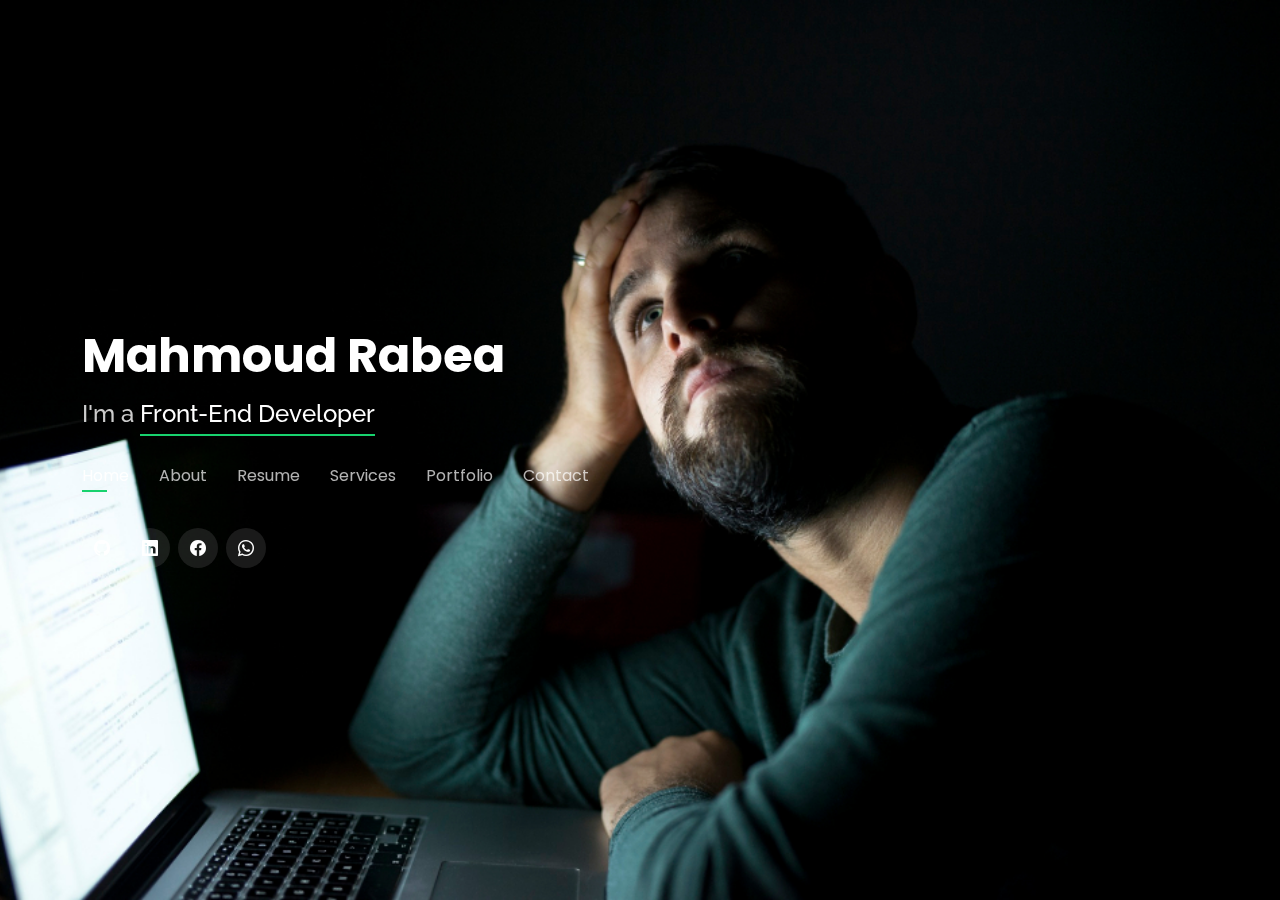
<file: index.html>
<!DOCTYPE html>
<html lang="en">

<head>
  <meta charset="utf-8">
  <meta content="width=device-width, initial-scale=1.0" name="viewport">

  <title>Mahmoud Rabea</title>
  <meta content="" name="description">
  <meta content="" name="keywords">
  <!-- Google Fonts -->
  <link href="https://fonts.googleapis.com/css?family=Open+Sans:300,300i,400,400i,600,600i,700,700i|Raleway:300,300i,400,400i,500,500i,600,600i,700,700i|Poppins:300,300i,400,400i,500,500i,600,600i,700,700i" rel="stylesheet">
  <!-- Vendor CSS Files -->
  <link href="assets/vendor/bootstrap/css/bootstrap.min.css" rel="stylesheet">
  <link href="assets/vendor/bootstrap-icons/bootstrap-icons.css" rel="stylesheet">
  <link href="assets/vendor/boxicons/css/boxicons.min.css" rel="stylesheet">
  <link href="assets/vendor/glightbox/css/glightbox.min.css" rel="stylesheet">
  <link href="assets/vendor/remixicon/remixicon.css" rel="stylesheet">
  <link href="assets/vendor/swiper/swiper-bundle.min.css" rel="stylesheet">
  <!-- Template Main CSS File -->
  <link href="assets/css/style.css" rel="stylesheet">
</head>

<body>

  <!-- Header -->
  <header id="header">
    <div class="container">
      <h1><a href="index.html">Mahmoud Rabea</a></h1>
      <!-- Uncomment below if you prefer to use an image logo -->
      <!-- <a href="index.html" class="mr-auto"><img src="assets/img/logo.png" alt="" class="img-fluid"></a> -->
      <h2>I'm a <span>Front-End Developer</span></h2>
      <nav id="navbar" class="navbar">
        <ul>
          <li><a class="nav-link active" href="#header">Home</a></li>
          <li><a class="nav-link" href="#about">About</a></li>
          <li><a class="nav-link" href="#resume">Resume</a></li>
          <li><a class="nav-link" href="#services">Services</a></li>
          <li><a class="nav-link" href="#portfolio">Portfolio</a></li>
          <li><a class="nav-link" href="#contact">Contact</a></li>
        </ul>
        <i class="bi bi-list mobile-nav-toggle"></i>
      </nav><!-- .navbar -->
      <div class="social-links">
        <a href="https://github.com/mahmoud-rabee" target="_blank" class="github"><i class="bi bi-github"></i></a>
        <a href="#" class="linkedin"><i class="bi bi-linkedin"></i></a>
        <a href="#" class="facebook"><i class="bi bi-facebook"></i></a>
        <a href="https://wa.me/2001159161935" target="_blank" class="whatsapp"><i class="bi bi-whatsapp"></i></a>
      </div>
    </div>
  </header>
  <!-- End Header -->

  <!-- About Section -->
  <section id="about" class="about">
    <!-- About Me -->
    <div class="about-me container">
      <div class="section-title">
        <h2>About</h2>
        <p>Learn more about me</p>
      </div>
      <div class="row">
        <div class="col-lg-4" data-aos="fade-right">
          <img src="assets/img/me.jpg" class="img-fluid" alt="">
        </div>
        <div class="col-lg-8 pt-4 pt-lg-0 content" data-aos="fade-left">
          <h3>Front-End Developer</h3>
          <p class="fst-italic">
            Lorem ipsum dolor sit amet, consectetur adipiscing elit, sed do eiusmod tempor incididunt ut labore et dolore
            magna aliqua.
          </p>
          <div class="row">
            <div class="col-lg-6">
              <ul>
                <li><i class="bi bi-chevron-right"></i> <strong>Birthday:</strong> <span>13 Jun 1997</span></li>
                <li><i class="bi bi-chevron-right"></i> <strong>Phone:</strong> <span>+20 011 59 16 19 35</span></li>
                <li><i class="bi bi-chevron-right"></i> <strong>City:</strong> <span>Cairo, Egypt</span></li>
              </ul>
            </div>
            <div class="col-lg-6">
              <ul>
                <li><i class="bi bi-chevron-right"></i> <strong>Age:</strong> <span>25</span></li>
                <li><i class="bi bi-chevron-right"></i> <strong>Degree:</strong> <span>Master</span></li>
                <li><i class="bi bi-chevron-right"></i> <strong>Email:</strong> <span>mahmoudrabea430@gmail.com</span></li>
                <li><i class="bi bi-chevron-right"></i> <strong>Freelance:</strong> <span>Available</span></li>
              </ul>
            </div>
          </div>
          <p>
            Officiis eligendi itaque labore et dolorum mollitia officiis optio vero. Quisquam sunt adipisci omnis et ut. Nulla accusantium dolor incidunt officia tempore. Et eius omnis.
            Cupiditate ut dicta maxime officiis quidem quia. Sed et consectetur qui quia repellendus itaque neque. Aliquid amet quidem ut quaerat cupiditate. Ab et eum qui repellendus omnis culpa magni laudantium dolores.
          </p>
        </div>
      </div>
    </div>
    <!-- End About Me -->

    <!-- Counts -->
    <div class="counts container">

      <div class="row">

        <div class="col-lg-3 col-md-6">
          <div class="count-box">
            <i class="bi bi-emoji-smile"></i>
            <span data-purecounter-start="0" data-purecounter-end="10" data-purecounter-duration="1" class="purecounter"></span>
            <p>Happy Clients</p>
          </div>
        </div>

        <div class="col-lg-3 col-md-6 mt-5 mt-md-0">
          <div class="count-box">
            <i class="bi bi-journal-richtext"></i>
            <span data-purecounter-start="0" data-purecounter-end="10" data-purecounter-duration="1" class="purecounter"></span>
            <p>Projects</p>
          </div>
        </div>
        <!-- <div class="col-lg-3 col-md-6 mt-5 mt-lg-0">
          <div class="count-box">
            <i class="bi bi-headset"></i>
            <span data-purecounter-start="0" data-purecounter-end="1463" data-purecounter-duration="1" class="purecounter"></span>
            <p>Hours Of Support</p>
          </div>
        </div> -->
        <!-- <div class="col-lg-3 col-md-6 mt-5 mt-lg-0">
          <div class="count-box">
            <i class="bi bi-award"></i>
            <span data-purecounter-start="0" data-purecounter-end="24" data-purecounter-duration="1" class="purecounter"></span>
            <p>Awards</p>
          </div>
        </div> -->
      </div>
    </div>
    <!-- End Counts -->

    <!-- Skills -->
    <div class="skills container">
      <div class="section-title">
        <h2>Skills</h2>
      </div>
      <div class="row skills-content">
        <div class="col-lg-6">
          <div class="progress">
            <span class="skill">HTML <i class="val">100%</i></span>
            <div class="progress-bar-wrap">
              <div class="progress-bar" role="progressbar" aria-valuenow="100" aria-valuemin="0" aria-valuemax="100"></div>
            </div>
          </div>
          <div class="progress">
            <span class="skill">CSS <i class="val">100%</i></span>
            <div class="progress-bar-wrap">
              <div class="progress-bar" role="progressbar" aria-valuenow="100" aria-valuemin="0" aria-valuemax="100"></div>
            </div>
          </div>
          <div class="progress">
            <span class="skill">JavaScript <i class="val">75%</i></span>
            <div class="progress-bar-wrap">
              <div class="progress-bar" role="progressbar" aria-valuenow="75" aria-valuemin="0" aria-valuemax="100"></div>
            </div>
          </div>
        </div>
        <div class="col-lg-6">
          <div class="progress">
            <span class="skill">Git & github<i class="val">100%</i></span>
            <div class="progress-bar-wrap">
              <div class="progress-bar" role="progressbar" aria-valuenow="100" aria-valuemin="0" aria-valuemax="100"></div>
            </div>
          </div>
          <div class="progress">
            <span class="skill">photoshop<i class="val">55%</i></span>
            <div class="progress-bar-wrap">
              <div class="progress-bar" role="progressbar" aria-valuenow="55" aria-valuemin="0" aria-valuemax="100"></div>
            </div>
          </div>
        </div>
      </div>
    </div>
    <!-- End Skills -->

    <!-- Interests -->
    <!-- <div class="interests container">
      <div class="section-title">
        <h2>Interests</h2>
      </div>
      <div class="row">
        <div class="col-lg-3 col-md-4">
          <div class="icon-box">
            <i class="ri-store-line" style="color: #ffbb2c;"></i>
            <h3>Lorem Ipsum</h3>
          </div>
        </div>
        <div class="col-lg-3 col-md-4 mt-4 mt-md-0">
          <div class="icon-box">
            <i class="ri-bar-chart-box-line" style="color: #5578ff;"></i>
            <h3>Dolor Sitema</h3>
          </div>
        </div>
        <div class="col-lg-3 col-md-4 mt-4 mt-md-0">
          <div class="icon-box">
            <i class="ri-calendar-todo-line" style="color: #e80368;"></i>
            <h3>Sed perspiciatis</h3>
          </div>
        </div>
        <div class="col-lg-3 col-md-4 mt-4 mt-lg-0">
          <div class="icon-box">
            <i class="ri-paint-brush-line" style="color: #e361ff;"></i>
            <h3>Magni Dolores</h3>
          </div>
        </div>
        <div class="col-lg-3 col-md-4 mt-4">
          <div class="icon-box">
            <i class="ri-database-2-line" style="color: #47aeff;"></i>
            <h3>Nemo Enim</h3>
          </div>
        </div>
        <div class="col-lg-3 col-md-4 mt-4">
          <div class="icon-box">
            <i class="ri-gradienter-line" style="color: #ffa76e;"></i>
            <h3>Eiusmod Tempor</h3>
          </div>
        </div>
        <div class="col-lg-3 col-md-4 mt-4">
          <div class="icon-box">
            <i class="ri-file-list-3-line" style="color: #11dbcf;"></i>
            <h3>Midela Teren</h3>
          </div>
        </div>
        <div class="col-lg-3 col-md-4 mt-4">
          <div class="icon-box">
            <i class="ri-price-tag-2-line" style="color: #4233ff;"></i>
            <h3>Pira Neve</h3>
          </div>
        </div>
        <div class="col-lg-3 col-md-4 mt-4">
          <div class="icon-box">
            <i class="ri-anchor-line" style="color: #b2904f;"></i>
            <h3>Dirada Pack</h3>
          </div>
        </div>
        <div class="col-lg-3 col-md-4 mt-4">
          <div class="icon-box">
            <i class="ri-disc-line" style="color: #b20969;"></i>
            <h3>Moton Ideal</h3>
          </div>
        </div>
        <div class="col-lg-3 col-md-4 mt-4">
          <div class="icon-box">
            <i class="ri-base-station-line" style="color: #ff5828;"></i>
            <h3>Verdo Park</h3>
          </div>
        </div>
        <div class="col-lg-3 col-md-4 mt-4">
          <div class="icon-box">
            <i class="ri-fingerprint-line" style="color: #29cc61;"></i>
            <h3>Flavor Nivelanda</h3>
          </div>
        </div>
      </div>
    </div> -->
    <!-- End Interests -->

    <!-- Testimonials -->
    <!-- <div class="testimonials container">
      <div class="section-title">
        <h2>Testimonials</h2>
      </div>
      <div class="testimonials-slider swiper" data-aos="fade-up" data-aos-delay="100">
        <div class="swiper-wrapper">
          <div class="swiper-slide">
            <div class="testimonial-item">
              <p>
                <i class="bx bxs-quote-alt-left quote-icon-left"></i>
                Proin iaculis purus consequat sem cure digni ssim donec porttitora entum suscipit rhoncus. Accusantium quam, ultricies eget id, aliquam eget nibh et. Maecen aliquam, risus at semper.
                <i class="bx bxs-quote-alt-right quote-icon-right"></i>
              </p>
              <img src="assets/img/testimonials/testimonials-1.jpg" class="testimonial-img" alt="">
              <h3>Saul Goodman</h3>
              <h4>Ceo &amp; Founder</h4>
            </div>
          </div> -->
          <!-- End testimonial item -->
          <!-- <div class="swiper-slide">
            <div class="testimonial-item">
              <p>
                <i class="bx bxs-quote-alt-left quote-icon-left"></i>
                Export tempor illum tamen malis malis eram quae irure esse labore quem cillum quid cillum eram malis quorum velit fore eram velit sunt aliqua noster fugiat irure amet legam anim culpa.
                <i class="bx bxs-quote-alt-right quote-icon-right"></i>
              </p>
              <img src="assets/img/testimonials/testimonials-2.jpg" class="testimonial-img" alt="">
              <h3>Sara Wilsson</h3>
              <h4>Designer</h4>
            </div>
          </div> -->
          <!-- End testimonial item -->
          <!-- <div class="swiper-slide">
            <div class="testimonial-item">
              <p>
                <i class="bx bxs-quote-alt-left quote-icon-left"></i>
                Enim nisi quem export duis labore cillum quae magna enim sint quorum nulla quem veniam duis minim tempor labore quem eram duis noster aute amet eram fore quis sint minim.
                <i class="bx bxs-quote-alt-right quote-icon-right"></i>
              </p>
              <img src="assets/img/testimonials/testimonials-3.jpg" class="testimonial-img" alt="">
              <h3>Jena Karlis</h3>
              <h4>Store Owner</h4>
            </div>
          </div> -->
          <!-- End testimonial item -->
          <!-- <div class="swiper-slide">
            <div class="testimonial-item">
              <p>
                <i class="bx bxs-quote-alt-left quote-icon-left"></i>
                Fugiat enim eram quae cillum dolore dolor amet nulla culpa multos export minim fugiat minim velit minim dolor enim duis veniam ipsum anim magna sunt elit fore quem dolore labore illum veniam.
                <i class="bx bxs-quote-alt-right quote-icon-right"></i>
              </p>
              <img src="assets/img/testimonials/testimonials-4.jpg" class="testimonial-img" alt="">
              <h3>Matt Brandon</h3>
              <h4>Freelancer</h4>
            </div>
          </div> -->
          <!-- End testimonial item -->
          <!-- <div class="swiper-slide">
            <div class="testimonial-item">
              <p>
                <i class="bx bxs-quote-alt-left quote-icon-left"></i>
                Quis quorum aliqua sint quem legam fore sunt eram irure aliqua veniam tempor noster veniam enim culpa labore duis sunt culpa nulla illum cillum fugiat legam esse veniam culpa fore nisi cillum quid.
                <i class="bx bxs-quote-alt-right quote-icon-right"></i>
              </p>
              <img src="assets/img/testimonials/testimonials-5.jpg" class="testimonial-img" alt="">
              <h3>John Larson</h3>
              <h4>Entrepreneur</h4>
            </div>
          </div> -->
          <!-- End testimonial item -->
        <!-- </div> -->
        <!-- <div class="swiper-pagination"></div>
      </div> -->

      <!-- <div class="owl-carousel testimonials-carousel">

      </div> -->

    <!-- </div> -->
    <!-- End Testimonials  -->
  </section>
  <!-- End About Section -->

  <!-- Resume Section -->
  <section id="resume" class="resume">
    <div class="container">
      <div class="section-title">
        <h2>Resume</h2>
        <p>Check My Resume</p>
      </div>
      <div class="row">
        <div class="col-lg-6">
          <h3 class="resume-title">Sumary</h3>
          <div class="resume-item pb-0">
            <h4>Alice Barkley</h4>
            <p><em>Innovative and deadline-driven Graphic Designer with 3+ years of experience designing and developing user-centered digital/print marketing material from initial concept to final, polished deliverable.</em></p>
            <p>
            <ul>
              <li>Portland par 127,Orlando, FL</li>
              <li>(123) 456-7891</li>
              <li>alice.barkley@example.com</li>
            </ul>
            </p>
          </div>
          <h3 class="resume-title">Education</h3>
          <div class="resume-item">
            <h4>Bachelor's degree in Applied arts</h4>
            <h5>2021 - 2022</h5>
            <p><em>Rochester Institute of Technology, Rochester, NY</em></p>
            <p>Qui deserunt veniam. Et sed aliquam labore tempore sed quisquam iusto autem sit. Ea vero voluptatum qui ut dignissimos deleniti nerada porti sand markend</p>
          </div>
          <div class="resume-item">
            <h4>Bachelor of Fine Arts &amp; Graphic Design</h4>
            <h5>2010 - 2014</h5>
            <p><em>Rochester Institute of Technology, Rochester, NY</em></p>
            <p>Quia nobis sequi est occaecati aut. Repudiandae et iusto quae reiciendis et quis Eius vel ratione eius unde vitae rerum voluptates asperiores voluptatem Earum molestiae consequatur neque etlon sader mart dila</p>
          </div>
        </div>
        <div class="col-lg-6">
          <h3 class="resume-title">Professional Experience</h3>
          <div class="resume-item">
            <h4>Senior graphic design specialist</h4>
            <h5>2019 - Present</h5>
            <p><em>Experion, New York, NY </em></p>
            <p>
            <ul>
              <li>Lead in the design, development, and implementation of the graphic, layout, and production communication materials</li>
              <li>Delegate tasks to the 7 members of the design team and provide counsel on all aspects of the project. </li>
              <li>Supervise the assessment of all graphic materials in order to ensure quality and accuracy of the design</li>
              <li>Oversee the efficient use of production project budgets ranging from $2,000 - $25,000</li>
            </ul>
            </p>
          </div>
          <div class="resume-item">
            <h4>Graphic design specialist</h4>
            <h5>2017 - 2018</h5>
            <p><em>Stepping Stone Advertising, New York, NY</em></p>
            <p>
            <ul>
              <li>Developed numerous marketing programs (logos, brochures,infographics, presentations, and advertisements).</li>
              <li>Managed up to 5 projects or tasks at a given time while under pressure</li>
              <li>Recommended and consulted with clients on the most appropriate graphic design</li>
              <li>Created 4+ design presentations and proposals a month for clients and account managers</li>
            </ul>
            </p>
          </div>
        </div>
      </div>
    </div>
  </section>
  <!-- End Resume Section -->

  <!-- Services Section -->
  <section id="services" class="services">
    <div class="container">
      <div class="section-title">
        <h2>Services</h2>
        <p>My Services</p>
      </div>
      <div class="row">
        <div class="col-lg-4 col-md-6 d-flex align-items-stretch">
          <div class="icon-box">
            <div class="icon"><i class="bx bxl-dribbble"></i></div>
            <h4><a href="">Lorem Ipsum</a></h4>
            <p>Voluptatum deleniti atque corrupti quos dolores et quas molestias excepturi</p>
          </div>
        </div>
        <div class="col-lg-4 col-md-6 d-flex align-items-stretch mt-4 mt-md-0">
          <div class="icon-box">
            <div class="icon"><i class="bx bx-file"></i></div>
            <h4><a href="">Sed ut perspiciatis</a></h4>
            <p>Duis aute irure dolor in reprehenderit in voluptate velit esse cillum dolore</p>
          </div>
        </div>
        <div class="col-lg-4 col-md-6 d-flex align-items-stretch mt-4 mt-lg-0">
          <div class="icon-box">
            <div class="icon"><i class="bx bx-tachometer"></i></div>
            <h4><a href="">Magni Dolores</a></h4>
            <p>Excepteur sint occaecat cupidatat non proident, sunt in culpa qui officia</p>
          </div>
        </div>
        <div class="col-lg-4 col-md-6 d-flex align-items-stretch mt-4">
          <div class="icon-box">
            <div class="icon"><i class="bx bx-world"></i></div>
            <h4><a href="">Nemo Enim</a></h4>
            <p>At vero eos et accusamus et iusto odio dignissimos ducimus qui blanditiis</p>
          </div>
        </div>
        <div class="col-lg-4 col-md-6 d-flex align-items-stretch mt-4">
          <div class="icon-box">
            <div class="icon"><i class="bx bx-slideshow"></i></div>
            <h4><a href="">Dele cardo</a></h4>
            <p>Quis consequatur saepe eligendi voluptatem consequatur dolor consequuntur</p>
          </div>
        </div>
        <div class="col-lg-4 col-md-6 d-flex align-items-stretch mt-4">
          <div class="icon-box">
            <div class="icon"><i class="bx bx-arch"></i></div>
            <h4><a href="">Divera don</a></h4>
            <p>Modi nostrum vel laborum. Porro fugit error sit minus sapiente sit aspernatur</p>
          </div>
        </div>
      </div>
    </div>
  </section>
  <!-- End Services Section -->

  <!-- Portfolio Section -->
  <section id="portfolio" class="portfolio">
    <div class="container">
      <div class="section-title">
        <h2>Portfolio</h2>
        <p>My Works</p>
      </div>
      <!-- <div class="row">
        <div class="col-lg-12 d-flex justify-content-center">
          <ul id="portfolio-flters">
            <li data-filter="*" class="filter-active">All</li>
            <li data-filter=".filter-app">App</li>
            <li data-filter=".filter-card">Card</li>
            <li data-filter=".filter-web">Web</li>
          </ul>
        </div>
      </div> -->
      <div class="row portfolio-container">
        <div class="col-lg-4 col-md-6 portfolio-item filter-app">
          <div class="portfolio-wrap">
            <img src="assets/img/portfolio/nad.png" class="img-fluid" alt="">
            <div class="portfolio-info">
              <h4>Nad Factory website</h4>
              <p></p>
              <div class="portfolio-links">
                <a href="assets/img/portfolio/nad.png" data-gallery="portfolioGallery" class="portfolio-lightbox" title="Nad Factory"><i class="bx bx-plus"></i></a>
                <a href="portfolio-details.html" data-gallery="portfolioDetailsGallery" data-glightbox="type: external" class="portfolio-details-lightbox" title="Portfolio Details"><i class="bx bx-link"></i></a>
              </div>
            </div>
          </div>
        </div>
        <div class="col-lg-4 col-md-6 portfolio-item filter-web">
          <div class="portfolio-wrap">
            <img src="assets/img/portfolio/yoga-1.png" class="img-fluid" alt="">
            <div class="portfolio-info">
              <h4>Yola Yoga website</h4>
              <p></p>
              <div class="portfolio-links">
                <a href="assets/img/portfolio/yoga-1.png" data-gallery="portfolioGallery" class="portfolio-lightbox" title="Yola Yoga"><i class="bx bx-plus"></i></a>
                <a href="portfolio-details.html" data-gallery="portfolioDetailsGallery" data-glightbox="type: external" class="portfolio-details-lightbox" title="Portfolio Details"><i class="bx bx-link"></i></a>
              </div>
            </div>
          </div>
        </div>
        <div class="col-lg-4 col-md-6 portfolio-item filter-app">
          <div class="portfolio-wrap">
            <img src="assets/img/portfolio/pisix-1.png" class="img-fluid" alt="">
            <div class="portfolio-info">
              <h4>Pisix website</h4>
              <p></p>
              <div class="portfolio-links">
                <a href="assets/img/portfolio/pisix-1.png" data-gallery="portfolioGallery" class="portfolio-lightbox" title="Pisix"><i class="bx bx-plus"></i></a>
                <a href="portfolio-details.html" data-gallery="portfolioDetailsGallery" data-glightbox="type: external" class="portfolio-details-lightbox" title="Portfolio Details"><i class="bx bx-link"></i></a>
              </div>
            </div>
          </div>
        </div>
        <div class="col-lg-4 col-md-6 portfolio-item filter-card">
          <div class="portfolio-wrap">
            <img src="assets/img/portfolio/portfolio-4.jpg" class="img-fluid" alt="">
            <div class="portfolio-info">
              <h4>Card 2</h4>
              <p>Card</p>
              <div class="portfolio-links">
                <a href="assets/img/portfolio/portfolio-4.jpg" data-gallery="portfolioGallery" class="portfolio-lightbox" title="Card 2"><i class="bx bx-plus"></i></a>
                <a href="portfolio-details.html" data-gallery="portfolioDetailsGallery" data-glightbox="type: external" class="portfolio-details-lightbox" title="Portfolio Details"><i class="bx bx-link"></i></a>
              </div>
            </div>
          </div>
        </div>
        <div class="col-lg-4 col-md-6 portfolio-item filter-web">
          <div class="portfolio-wrap">
            <img src="assets/img/portfolio/portfolio-5.jpg" class="img-fluid" alt="">
            <div class="portfolio-info">
              <h4>Web 2</h4>
              <p>Web</p>
              <div class="portfolio-links">
                <a href="assets/img/portfolio/portfolio-5.jpg" data-gallery="portfolioGallery" class="portfolio-lightbox" title="Web 2"><i class="bx bx-plus"></i></a>
                <a href="portfolio-details.html" data-gallery="portfolioDetailsGallery" data-glightbox="type: external" class="portfolio-details-lightbox" title="Portfolio Details"><i class="bx bx-link"></i></a>
              </div>
            </div>
          </div>
        </div>
        <div class="col-lg-4 col-md-6 portfolio-item filter-app">
          <div class="portfolio-wrap">
            <img src="assets/img/portfolio/portfolio-6.jpg" class="img-fluid" alt="">
            <div class="portfolio-info">
              <h4>App 3</h4>
              <p>App</p>
              <div class="portfolio-links">
                <a href="assets/img/portfolio/portfolio-6.jpg" data-gallery="portfolioGallery" class="portfolio-lightbox" title="App 3"><i class="bx bx-plus"></i></a>
                <a href="portfolio-details.html" data-gallery="portfolioDetailsGallery" data-glightbox="type: external" class="portfolio-details-lightbox" title="Portfolio Details"><i class="bx bx-link"></i></a>
              </div>
            </div>
          </div>
        </div>
        <div class="col-lg-4 col-md-6 portfolio-item filter-card">
          <div class="portfolio-wrap">
            <img src="assets/img/portfolio/portfolio-7.jpg" class="img-fluid" alt="">
            <div class="portfolio-info">
              <h4>Card 1</h4>
              <p>Card</p>
              <div class="portfolio-links">
                <a href="assets/img/portfolio/portfolio-7.jpg" data-gallery="portfolioGallery" class="portfolio-lightbox" title="Card 1"><i class="bx bx-plus"></i></a>
                <a href="portfolio-details.html" data-gallery="portfolioDetailsGallery" data-glightbox="type: external" class="portfolio-details-lightbox" title="Portfolio Details"><i class="bx bx-link"></i></a>
              </div>
            </div>
          </div>
        </div>
        <div class="col-lg-4 col-md-6 portfolio-item filter-card">
          <div class="portfolio-wrap">
            <img src="assets/img/portfolio/portfolio-8.jpg" class="img-fluid" alt="">
            <div class="portfolio-info">
              <h4>Card 3</h4>
              <p>Card</p>
              <div class="portfolio-links">
                <a href="assets/img/portfolio/portfolio-8.jpg" data-gallery="portfolioGallery" class="portfolio-lightbox" title="Card 3"><i class="bx bx-plus"></i></a>
                <a href="portfolio-details.html" data-gallery="portfolioDetailsGallery" data-glightbox="type: external" class="portfolio-details-lightbox" title="Portfolio Details"><i class="bx bx-link"></i></a>
              </div>
            </div>
          </div>
        </div>
        <div class="col-lg-4 col-md-6 portfolio-item filter-web">
          <div class="portfolio-wrap">
            <img src="assets/img/portfolio/portfolio-9.jpg" class="img-fluid" alt="">
            <div class="portfolio-info">
              <h4>Web 3</h4>
              <p>Web</p>
              <div class="portfolio-links">
                <a href="assets/img/portfolio/portfolio-9.jpg" data-gallery="portfolioGallery" class="portfolio-lightbox" title="Web 3"><i class="bx bx-plus"></i></a>
                <a href="portfolio-details.html" data-gallery="portfolioDetailsGallery" data-glightbox="type: external" class="portfolio-details-lightbox" title="Portfolio Details"><i class="bx bx-link"></i></a>
              </div>
            </div>
          </div>
        </div>
      </div>
    </div>
  </section>
  <!-- End Portfolio Section -->

  <!-- Contact Section -->
  <section id="contact" class="contact">
    <div class="container">
      <div class="section-title">
        <h2>Contact</h2>
        <p>Contact Me</p>
      </div>
      <div class="row mt-2">
        <div class="col-md-6 d-flex align-items-stretch">
          <div class="info-box">
            <i class="bx bx-map"></i>
            <h3>My Address</h3>
            <p>Cairo, Egypt</p>
          </div>
        </div>
        <div class="col-md-6 mt-4 mt-md-0 d-flex align-items-stretch">
          <div class="info-box">
            <i class="bx bx-share-alt"></i>
            <h3>Social Profiles</h3>
            <div class="social-links">
              <a href="https://github.com/mahmoud-rabee" target="_blank" class="github"><i class="bi bi-github"></i></a>
              <a href="#" class="linkedin"><i class="bi bi-linkedin"></i></a>
              <a href="#" class="facebook"><i class="bi bi-facebook"></i></a>
              <a href="https://wa.me/2001159161935" target="_blank" class="whatsapp"><i class="bi bi-whatsapp"></i></a>
            </div>
          </div>
        </div>

        <div class="col-md-6 mt-4 d-flex align-items-stretch">
          <div class="info-box">
            <i class="bx bx-envelope"></i>
            <h3>Email Me</h3>
            <p>mahmoudrabea430@gmail.com</p>
          </div>
        </div>
        <div class="col-md-6 mt-4 d-flex align-items-stretch">
          <div class="info-box">
            <i class="bx bx-phone-call"></i>
            <h3>Call Me</h3>
            <p>+02 011 59 161 935</p>
          </div>
        </div>
      </div>

      <form action="forms/contact.php" method="post" role="form" class="php-email-form mt-4">
        <div class="row">
          <div class="col-md-6 form-group">
            <input type="text" name="name" class="form-control" id="name" placeholder="Your Name" required>
          </div>
          <div class="col-md-6 form-group mt-3 mt-md-0">
            <input type="email" class="form-control" name="email" id="email" placeholder="Your Email" required>
          </div>
        </div>
        <div class="form-group mt-3">
          <input type="text" class="form-control" name="subject" id="subject" placeholder="Subject" required>
        </div>
        <div class="form-group mt-3">
          <textarea class="form-control" name="message" rows="5" placeholder="Message" required></textarea>
        </div>
        <div class="my-3">
          <div class="loading">Loading</div>
          <div class="error-message"></div>
          <div class="sent-message">Your message has been sent. Thank you!</div>
        </div>
        <div class="text-center"><button type="submit">Send Message</button></div>
      </form>

    </div>
  </section><!-- End Contact Section -->

  <div class="credits">
    <!-- All the links in the footer should remain intact. -->
    <!-- You can delete the links only if you purchased the pro version. -->
    <!-- Licensing information: https://bootstrapmade.com/license/ -->
    <!-- Purchase the pro version with working PHP/AJAX contact form: https://bootstrapmade.com/personal-free-resume-bootstrap-template/ -->
  </div>

  <!-- Vendor JS Files -->
  <script src="assets/vendor/purecounter/purecounter.js"></script>
  <script src="assets/vendor/bootstrap/js/bootstrap.bundle.min.js"></script>
  <script src="assets/vendor/glightbox/js/glightbox.min.js"></script>
  <script src="assets/vendor/isotope-layout/isotope.pkgd.min.js"></script>
  <script src="assets/vendor/swiper/swiper-bundle.min.js"></script>
  <script src="assets/vendor/waypoints/noframework.waypoints.js"></script>
  <script src="assets/vendor/php-email-form/validate.js"></script>

  <!-- Template Main JS File -->
  <script src="assets/js/main.js"></script>

</body>

</html>
</file>
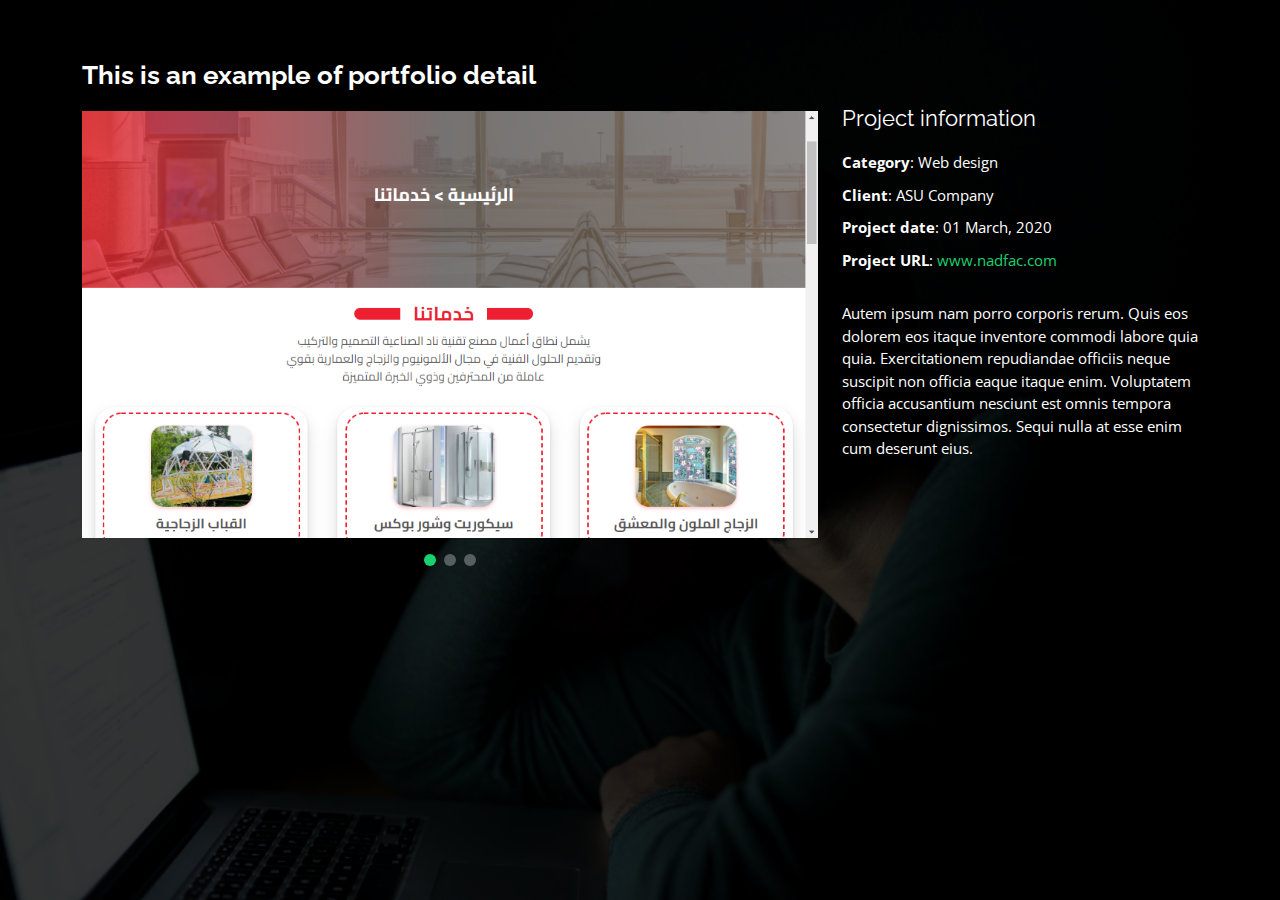
<file: portfolio-details.html>
<!DOCTYPE html>
<html lang="en">

<head>
  <meta charset="utf-8">
  <meta content="width=device-width, initial-scale=1.0" name="viewport">

  <title>Portfolio Details - Personal Bootstrap Template</title>
  <meta content="" name="description">
  <meta content="" name="keywords">

  <!-- Favicons -->
  <link href="assets/img/favicon.png" rel="icon">
  <link href="assets/img/apple-touch-icon.png" rel="apple-touch-icon">

  <!-- Google Fonts -->
  <link href="https://fonts.googleapis.com/css?family=Open+Sans:300,300i,400,400i,600,600i,700,700i|Raleway:300,300i,400,400i,500,500i,600,600i,700,700i|Poppins:300,300i,400,400i,500,500i,600,600i,700,700i" rel="stylesheet">

  <!-- Vendor CSS Files -->
  <link href="assets/vendor/bootstrap/css/bootstrap.min.css" rel="stylesheet">
  <link href="assets/vendor/bootstrap-icons/bootstrap-icons.css" rel="stylesheet">
  <link href="assets/vendor/boxicons/css/boxicons.min.css" rel="stylesheet">
  <link href="assets/vendor/glightbox/css/glightbox.min.css" rel="stylesheet">
  <link href="assets/vendor/remixicon/remixicon.css" rel="stylesheet">
  <link href="assets/vendor/swiper/swiper-bundle.min.css" rel="stylesheet">

  <!-- Template Main CSS File -->
  <link href="assets/css/style.css" rel="stylesheet">
</head>

<body>

  <main id="main">

    <!-- ======= Portfolio Details ======= -->
    <div id="portfolio-details" class="portfolio-details">
      <div class="container">

        <div class="row">

          <div class="col-lg-8">
            <h2 class="portfolio-title">This is an example of portfolio detail</h2>

            <div class="portfolio-details-slider swiper">
              <div class="swiper-wrapper align-items-center">

                <div class="swiper-slide">
                  <img src="assets/img/portfolio/nad-2.png" alt="">
                </div>

                <div class="swiper-slide">
                  <img src="assets/img/portfolio/nad3.png" alt="">
                </div>

                <div class="swiper-slide">
                  <img src="assets/img/portfolio/nad-4.png" alt="">
                </div>

              </div>
              <div class="swiper-pagination"></div>
            </div>

          </div>

          <div class="col-lg-4 portfolio-info">
            <h3>Project information</h3>
            <ul>
              <li><strong>Category</strong>: Web design</li>
              <li><strong>Client</strong>: ASU Company</li>
              <li><strong>Project date</strong>: 01 March, 2020</li>
              <li><strong>Project URL</strong>: <a href="#">www.nadfac.com</a></li>
            </ul>

            <p>
              Autem ipsum nam porro corporis rerum. Quis eos dolorem eos itaque inventore commodi labore quia quia. Exercitationem repudiandae officiis neque suscipit non officia eaque itaque enim. Voluptatem officia accusantium nesciunt est omnis tempora consectetur dignissimos. Sequi nulla at esse enim cum deserunt eius.
            </p>
          </div>

        </div>

      </div>
    </div><!-- End Portfolio Details -->

  </main><!-- End #main -->

  <div class="credits">
    <!-- All the links in the footer should remain intact. -->
    <!-- You can delete the links only if you purchased the pro version. -->
    <!-- Licensing information: https://bootstrapmade.com/license/ -->
    <!-- Purchase the pro version with working PHP/AJAX contact form: https://bootstrapmade.com/personal-free-resume-bootstrap-template/ -->
  </div>

  <!-- Vendor JS Files -->
  <script src="assets/vendor/purecounter/purecounter.js"></script>
  <script src="assets/vendor/bootstrap/js/bootstrap.bundle.min.js"></script>
  <script src="assets/vendor/glightbox/js/glightbox.min.js"></script>
  <script src="assets/vendor/isotope-layout/isotope.pkgd.min.js"></script>
  <script src="assets/vendor/swiper/swiper-bundle.min.js"></script>
  <script src="assets/vendor/waypoints/noframework.waypoints.js"></script>
  <script src="assets/vendor/php-email-form/validate.js"></script>

  <!-- Template Main JS File -->
  <script src="assets/js/main.js"></script>

</body>

</html>
</file>
<file: assets/css/style.css>
/* General */
body {
  font-family: "Open Sans", sans-serif;
  background-color: #040404;
  color: #fff;
  position: relative;
  background: transparent;
}
body::before {
  content: "";
  position: fixed;
  background: #040404 url("../img/man-thinking-front-computer\ \(1\).jpg") top right no-repeat;
  background-size: cover;
  left: 0;
  right: 0;
  top: 0;
  height: 100vh;
  z-index: -1;
}
@media (min-width: 1024px) {
  body::before {
    background-attachment: fixed;
  }
}
a {
  color: #18d26e;
  text-decoration: none;
}
a:hover {
  color: #35e888;
  text-decoration: none;
}

h1, h2, h3, h4, h5, h6 {
  font-family: "Raleway", sans-serif;
}

/* Header */
#header {
  transition: ease-in-out 0.3s;
  position: relative;
  height: 100vh;
  display: flex;
  align-items: center;
  z-index: 997;
  overflow-y: auto;
}
#header * {
  transition: ease-in-out 0.3s;
}
#header h1 {
  font-size: 48px;
  margin: 0;
  padding: 0;
  line-height: 1;
  font-weight: 700;
  font-family: "Poppins", sans-serif;
}
#header h1 a, #header h1 a:hover {
  color: #fff;
  line-height: 1;
  display: inline-block;
}
#header h2 {
  font-size: 24px;
  margin-top: 20px;
  color: rgba(255, 255, 255, 0.8);
}
#header h2 span {
  color: #fff;
  border-bottom: 2px solid #18d26e;
  padding-bottom: 6px;
}
#header img {
  padding: 0;
  margin: 0;
}
#header .social-links {
  margin-top: 40px;
  display: flex;
}
#header .social-links a {
  font-size: 16px;
  display: flex;
  justify-content: center;
  align-items: center;
  background: rgba(255, 255, 255, 0.1);
  color: #fff;
  line-height: 1;
  margin-right: 8px;
  border-radius: 50%;
  width: 40px;
  height: 40px;
}
#header .social-links a:hover {
  background: #18d26e;
}
@media (max-width: 992px) {
  #header h1 {
    font-size: 36px;
  }
  #header h2 {
    font-size: 20px;
    line-height: 30px;
  }
  #header .social-links {
    margin-top: 15px;
  }
  #header .container {
    display: flex;
    flex-direction: column;
    align-items: center;
  }
}

/* Header Top */
#header.header-top {
  height: 80px;
  position: fixed;
  left: 0;
  top: 0;
  right: 0;
  background: rgba(0, 0, 0, 0.9);
}
#header.header-top .social-links, #header.header-top h2 {
  display: none;
}
#header.header-top h1 {
  margin-right: auto;
  font-size: 36px;
}
#header.header-top .container {
  display: flex;
  align-items: center;
}
#header.header-top .navbar {
  margin: 0;
}
@media (max-width: 768px) {
  #header.header-top {
    height: 60px;
  }
  #header.header-top h1 {
    font-size: 26px;
  }
}

/* Navigation Menu */
/* Desktop Navigation */
.navbar {
  padding: 0;
  margin-top: 35px;
}
.navbar ul {
  margin: 0;
  padding: 0;
  display: flex;
  list-style: none;
  align-items: center;
}
.navbar li {
  position: relative;
}
.navbar li + li {
  margin-left: 30px;
}
.navbar a, .navbar a:focus {
  display: flex;
  align-items: center;
  justify-content: space-between;
  padding: 0;
  font-family: "Poppins", sans-serif;
  font-size: 16px;
  font-weight: 400;
  color: rgba(255, 255, 255, 0.7);
  white-space: nowrap;
  transition: 0.3s;
}
.navbar a i, .navbar a:focus i {
  font-size: 12px;
  line-height: 0;
  margin-left: 5px;
}
.navbar a:before {
  content: "";
  position: absolute;
  width: 0;
  height: 2px;
  bottom: -4px;
  left: 0;
  background-color: #18d26e;
  visibility: hidden;
  width: 0px;
  transition: all 0.3s ease-in-out 0s;
}
.navbar a:hover:before, .navbar li:hover > a:before, .navbar .active:before {
  visibility: visible;
  width: 25px;
}
.navbar a:hover, .navbar .active, .navbar .active:focus, .navbar li:hover > a {
  color: #fff;
}

/**
* Mobile Navigation 
*/
.mobile-nav-toggle {
  color: #fff;
  font-size: 28px;
  cursor: pointer;
  display: none;
  line-height: 0;
  transition: 0.5s;
  position: fixed;
  right: 15px;
  top: 15px;
}

@media (max-width: 991px) {
  .mobile-nav-toggle {
    display: block;
  }

  .navbar ul {
    display: none;
  }
}
.navbar-mobile {
  position: fixed;
  overflow: hidden;
  top: 0;
  right: 0;
  left: 0;
  bottom: 0;
  background: rgba(0, 0, 0, 0.9);
  transition: 0.3s;
  z-index: 999;
  margin-top: 0;
}
.navbar-mobile .mobile-nav-toggle {
  position: absolute;
  top: 15px;
  right: 15px;
}
.navbar-mobile ul {
  display: block;
  position: absolute;
  top: 55px;
  right: 15px;
  bottom: 45px;
  left: 15px;
  padding: 10px 0;
  overflow-y: auto;
  transition: 0.3s;
  border: 2px solid rgba(255, 255, 255, 0.2);
}
.navbar-mobile li {
  padding: 12px 20px;
}
.navbar-mobile li + li {
  margin: 0;
}
.navbar-mobile a, .navbar-mobile a:focus {
  font-size: 16px;
  position: relative;
}

/*--------------------------------------------------------------
# Sections General
--------------------------------------------------------------*/
section {
  overflow: hidden;
  position: absolute;
  width: 100%;
  top: 140px;
  bottom: 100%;
  opacity: 0;
  transition: ease-in-out 0.4s;
  z-index: 2;
}
section.section-show {
  top: 100px;
  bottom: auto;
  opacity: 1;
  padding-bottom: 45px;
}
section .container {
  background: rgba(0, 0, 0, 0.9);
  padding: 30px;
}
@media (max-width: 768px) {
  section {
    top: 120px;
  }
  section.section-show {
    top: 80px;
  }
}

.section-title h2 {
  font-size: 14px;
  font-weight: 500;
  padding: 0;
  line-height: 1px;
  margin: 0 0 20px 0;
  letter-spacing: 2px;
  text-transform: uppercase;
  color: #aaaaaa;
  font-family: "Poppins", sans-serif;
}
.section-title h2::after {
  content: "";
  width: 120px;
  height: 1px;
  display: inline-block;
  background: #4ceb95;
  margin: 4px 10px;
}
.section-title p {
  margin: 0;
  margin: -15px 0 15px 0;
  font-size: 36px;
  font-weight: 700;
  text-transform: uppercase;
  font-family: "Poppins", sans-serif;
  color: #fff;
}

/*--------------------------------------------------------------
# About
--------------------------------------------------------------*/
.about-me .content h3 {
  font-weight: 700;
  font-size: 26px;
  color: #18d26e;
}
.about-me .content ul {
  list-style: none;
  padding: 0;
}
.about-me .content ul li {
  margin-bottom: 20px;
  display: flex;
  align-items: center;
}
.about-me .content ul strong {
  margin-right: 10px;
}
.about-me .content ul i {
  font-size: 16px;
  margin-right: 5px;
  color: #18d26e;
  line-height: 0;
}
.about-me .content p:last-child {
  margin-bottom: 0;
}

/*--------------------------------------------------------------
# Counts
--------------------------------------------------------------*/
.counts {
  padding: 70px 0 60px;
}
.counts .count-box {
  padding: 30px 30px 25px 30px;
  width: 100%;
  position: relative;
  text-align: center;
  background: rgba(255, 255, 255, 0.08);
}
.counts .count-box i {
  position: absolute;
  top: -25px;
  left: 50%;
  transform: translateX(-50%);
  font-size: 24px;
  background: rgba(255, 255, 255, 0.1);
  padding: 12px;
  color: #18d26e;
  border-radius: 50px;
  line-height: 0;
}
.counts .count-box span {
  font-size: 36px;
  display: block;
  font-weight: 600;
  color: #fff;
}
.counts .count-box p {
  padding: 0;
  margin: 0;
  font-family: "Raleway", sans-serif;
  font-size: 14px;
}

/*--------------------------------------------------------------
# Skills
--------------------------------------------------------------*/
.skills .progress {
  height: 60px;
  display: block;
  background: none;
  border-radius: 0;
}
.skills .progress .skill {
  padding: 10px 0;
  margin: 0;
  text-transform: uppercase;
  display: block;
  font-weight: 600;
  font-family: "Poppins", sans-serif;
  color: #fff;
}
.skills .progress .skill .val {
  float: right;
  font-style: normal;
}
.skills .progress-bar-wrap {
  background: rgba(255, 255, 255, 0.2);
}
.skills .progress-bar {
  width: 1px;
  height: 10px;
  transition: 0.9s;
  background-color: #18d26e;
}

/*--------------------------------------------------------------
# Interests
--------------------------------------------------------------*/
.interests .icon-box {
  display: flex;
  align-items: center;
  padding: 20px;
  background: rgba(255, 255, 255, 0.08);
  transition: ease-in-out 0.3s;
}
.interests .icon-box i {
  font-size: 32px;
  padding-right: 10px;
  line-height: 1;
}
.interests .icon-box h3 {
  font-weight: 700;
  margin: 0;
  padding: 0;
  line-height: 1;
  font-size: 16px;
  color: #fff;
}
.interests .icon-box:hover {
  background: rgba(255, 255, 255, 0.12);
}

/*--------------------------------------------------------------
# Testimonials
--------------------------------------------------------------*/
.testimonials .testimonials-carousel, .testimonials .testimonials-slider {
  overflow: hidden;
}
.testimonials .testimonial-item {
  box-sizing: content-box;
  min-height: 320px;
}
.testimonials .testimonial-item .testimonial-img {
  width: 90px;
  border-radius: 50%;
  margin: -40px 0 0 40px;
  position: relative;
  z-index: 2;
  border: 6px solid rgba(255, 255, 255, 0.12);
}
.testimonials .testimonial-item h3 {
  font-size: 18px;
  font-weight: bold;
  margin: 10px 0 5px 45px;
  color: #fff;
}
.testimonials .testimonial-item h4 {
  font-size: 14px;
  color: #999;
  margin: 0 0 0 45px;
}
.testimonials .testimonial-item .quote-icon-left, .testimonials .testimonial-item .quote-icon-right {
  color: rgba(255, 255, 255, 0.25);
  font-size: 26px;
}
.testimonials .testimonial-item .quote-icon-left {
  display: inline-block;
  left: -5px;
  position: relative;
}
.testimonials .testimonial-item .quote-icon-right {
  display: inline-block;
  right: -5px;
  position: relative;
  top: 10px;
}
.testimonials .testimonial-item p {
  font-style: italic;
  margin: 0 15px 0 15px;
  padding: 20px 20px 60px 20px;
  background: rgba(255, 255, 255, 0.1);
  position: relative;
  border-radius: 6px;
  position: relative;
  z-index: 1;
}
.testimonials .swiper-pagination {
  margin-top: 20px;
  position: relative;
}
.testimonials .swiper-pagination .swiper-pagination-bullet {
  width: 12px;
  height: 12px;
  opacity: 1;
  background-color: rgba(255, 255, 255, 0.3);
}
.testimonials .swiper-pagination .swiper-pagination-bullet-active {
  background-color: #18d26e;
}

/*--------------------------------------------------------------
# Resume
--------------------------------------------------------------*/
.resume .resume-title {
  font-size: 26px;
  font-weight: 700;
  margin-top: 20px;
  margin-bottom: 20px;
  color: #fff;
}
.resume .resume-item {
  padding: 0 0 20px 20px;
  margin-top: -2px;
  border-left: 2px solid rgba(255, 255, 255, 0.2);
  position: relative;
}
.resume .resume-item h4 {
  line-height: 18px;
  font-size: 18px;
  font-weight: 600;
  text-transform: uppercase;
  font-family: "Poppins", sans-serif;
  color: #18d26e;
  margin-bottom: 10px;
}
.resume .resume-item h5 {
  font-size: 16px;
  background: rgba(255, 255, 255, 0.15);
  padding: 5px 15px;
  display: inline-block;
  font-weight: 600;
  margin-bottom: 10px;
}
.resume .resume-item ul {
  padding-left: 20px;
}
.resume .resume-item ul li {
  padding-bottom: 10px;
}
.resume .resume-item:last-child {
  padding-bottom: 0;
}
.resume .resume-item::before {
  content: "";
  position: absolute;
  width: 16px;
  height: 16px;
  border-radius: 50px;
  left: -9px;
  top: 0;
  background: #18d26e;
  border: 2px solid #18d26e;
}

/*--------------------------------------------------------------
# Services
--------------------------------------------------------------*/
.services .icon-box {
  text-align: center;
  background: rgba(204, 204, 204, 0.1);
  padding: 80px 20px;
  transition: all ease-in-out 0.3s;
}
.services .icon-box .icon {
  margin: 0 auto;
  width: 64px;
  height: 64px;
  background: #18d26e;
  border-radius: 5px;
  transition: all 0.3s ease-out 0s;
  display: flex;
  align-items: center;
  justify-content: center;
  margin-bottom: 20px;
  transform-style: preserve-3d;
}
.services .icon-box .icon i {
  color: #fff;
  font-size: 28px;
}
.services .icon-box .icon::before {
  position: absolute;
  content: "";
  left: -8px;
  top: -8px;
  height: 100%;
  width: 100%;
  background: rgba(255, 255, 255, 0.15);
  border-radius: 5px;
  transition: all 0.3s ease-out 0s;
  transform: translateZ(-1px);
}
.services .icon-box h4 {
  font-weight: 700;
  margin-bottom: 15px;
  font-size: 24px;
}
.services .icon-box h4 a {
  color: #fff;
}
.services .icon-box p {
  line-height: 24px;
  font-size: 14px;
  margin-bottom: 0;
}
.services .icon-box:hover {
  background: #18d26e;
  border-color: #18d26e;
}
.services .icon-box:hover .icon {
  background: #fff;
}
.services .icon-box:hover .icon i {
  color: #18d26e;
}
.services .icon-box:hover .icon::before {
  background: #35e888;
}
.services .icon-box:hover h4 a, .services .icon-box:hover p {
  color: #fff;
}

/*--------------------------------------------------------------
# Portfolio
--------------------------------------------------------------*/
.portfolio .portfolio-item {
  margin-bottom: 30px;
}
.portfolio #portfolio-flters {
  padding: 0;
  margin: 0 auto 15px auto;
  list-style: none;
  text-align: center;
  border-radius: 50px;
  padding: 2px 15px;
}
.portfolio #portfolio-flters li {
  cursor: pointer;
  display: inline-block;
  padding: 8px 16px 10px 16px;
  font-size: 14px;
  font-weight: 600;
  line-height: 1;
  text-transform: uppercase;
  color: #fff;
  background: rgba(255, 255, 255, 0.1);
  margin: 0 3px 10px 3px;
  transition: all 0.3s ease-in-out;
  border-radius: 4px;
}
.portfolio #portfolio-flters li:hover, .portfolio #portfolio-flters li.filter-active {
  background: #18d26e;
}
.portfolio #portfolio-flters li:last-child {
  margin-right: 0;
}
.portfolio .portfolio-wrap {
  transition: 0.3s;
  position: relative;
  overflow: hidden;
  z-index: 1;
  background: rgba(0, 0, 0, 0.6);
}
.portfolio .portfolio-wrap::before {
  content: "";
  background: rgba(0, 0, 0, 0.6);
  position: absolute;
  left: 30px;
  right: 30px;
  top: 30px;
  bottom: 30px;
  transition: all ease-in-out 0.3s;
  z-index: 2;
  opacity: 0;
}
.portfolio .portfolio-wrap .portfolio-info {
  opacity: 0;
  position: absolute;
  top: 0;
  left: 0;
  right: 0;
  bottom: 0;
  text-align: center;
  z-index: 3;
  transition: all ease-in-out 0.3s;
  display: flex;
  flex-direction: column;
  justify-content: center;
  align-items: center;
}
.portfolio .portfolio-wrap .portfolio-info::before {
  display: block;
  content: "";
  width: 48px;
  height: 48px;
  position: absolute;
  top: 35px;
  left: 35px;
  border-top: 3px solid #fff;
  border-left: 3px solid #fff;
  transition: all 0.5s ease 0s;
  z-index: 9994;
}
.portfolio .portfolio-wrap .portfolio-info::after {
  display: block;
  content: "";
  width: 48px;
  height: 48px;
  position: absolute;
  bottom: 35px;
  right: 35px;
  border-bottom: 3px solid #fff;
  border-right: 3px solid #fff;
  transition: all 0.5s ease 0s;
  z-index: 9994;
}
.portfolio .portfolio-wrap .portfolio-info h4 {
  font-size: 20px;
  color: #fff;
  font-weight: 600;
}
.portfolio .portfolio-wrap .portfolio-info p {
  color: #ffffff;
  font-size: 14px;
  text-transform: uppercase;
  padding: 0;
  margin: 0;
}
.portfolio .portfolio-wrap .portfolio-links {
  text-align: center;
  z-index: 4;
}
.portfolio .portfolio-wrap .portfolio-links a {
  color: #fff;
  margin: 0 2px;
  font-size: 28px;
  display: inline-block;
  transition: 0.3s;
}
.portfolio .portfolio-wrap .portfolio-links a:hover {
  color: #63eda3;
}
.portfolio .portfolio-wrap:hover::before {
  top: 0;
  left: 0;
  right: 0;
  bottom: 0;
  opacity: 1;
}
.portfolio .portfolio-wrap:hover .portfolio-info {
  opacity: 1;
}
.portfolio .portfolio-wrap:hover .portfolio-info::before {
  top: 15px;
  left: 15px;
}
.portfolio .portfolio-wrap:hover .portfolio-info::after {
  bottom: 15px;
  right: 15px;
}

/* Portfolio Details */
.portfolio-details {
  padding-top: 40px;
  background: rgba(0, 0, 0, 0.8);
  position: fixed;
  left: 0;
  right: 0;
  top: 0;
  bottom: 0;
  overflow-y: auto;
}
.portfolio-details .container {
  padding-top: 20px;
  padding-bottom: 40px;
}
.portfolio-details .portfolio-title {
  font-size: 26px;
  font-weight: 700;
  margin-bottom: 20px;
}
.portfolio-details .portfolio-info {
  padding-top: 45px;
}
.portfolio-details .portfolio-info h3 {
  font-size: 22px;
  font-weight: 400;
  margin-bottom: 20px;
}
.portfolio-details .portfolio-info ul {
  list-style: none;
  padding: 0;
  font-size: 15px;
}
.portfolio-details .portfolio-info ul li + li {
  margin-top: 10px;
}
.portfolio-details .portfolio-info p {
  font-size: 15px;
  padding: 15px 0 0 0;
}
@media (max-width: 992px) {
  .portfolio-details .portfolio-info {
    padding-top: 20px;
  }
}
.portfolio-details .swiper-pagination {
  margin-top: 20px;
  position: relative;
}
.portfolio-details .swiper-pagination .swiper-pagination-bullet {
  width: 12px;
  height: 12px;
  opacity: 1;
  background-color: rgba(255, 255, 255, 0.3);
}
.portfolio-details .swiper-pagination .swiper-pagination-bullet-active {
  background-color: #18d26e;
}
.portfolio-details img {
  width: 100%;
}
/*--------------------------------------------------------------
# Contact
--------------------------------------------------------------*/
.contact .info-box {
  color: #444444;
  padding: 20px;
  width: 100%;
  background: rgba(255, 255, 255, 0.08);
}
.contact .info-box i.bx {
  font-size: 24px;
  color: #18d26e;
  border-radius: 50%;
  padding: 14px;
  float: left;
  background: rgba(255, 255, 255, 0.1);
}
.contact .info-box h3 {
  font-size: 20px;
  color: rgba(255, 255, 255, 0.5);
  font-weight: 700;
  margin: 10px 0 8px 68px;
}
.contact .info-box p {
  padding: 0;
  color: #fff;
  line-height: 24px;
  font-size: 14px;
  margin: 0 0 0 68px;
}
.contact .info-box .social-links {
  margin: 5px 0 0 68px;
  display: flex;
}
.contact .info-box .social-links a {
  font-size: 18px;
  display: inline-block;
  color: #fff;
  line-height: 1;
  margin-right: 12px;
  transition: 0.3s;
}
.contact .info-box .social-links a:hover {
  color: #18d26e;
}
.contact .php-email-form {
  padding: 30px;
  background: rgba(255, 255, 255, 0.08);
}
.contact .php-email-form .error-message {
  display: none;
  background: rgba(255, 255, 255, 0.08);
  background: #ed3c0d;
  text-align: left;
  padding: 15px;
  font-weight: 600;
}
.contact .php-email-form .error-message br + br {
  margin-top: 25px;
}
.contact .php-email-form .sent-message {
  display: none;
  background: rgba(255, 255, 255, 0.08);
  background: #18d26e;
  text-align: center;
  padding: 15px;
  font-weight: 600;
}
.contact .php-email-form .loading {
  display: none;
  background: rgba(255, 255, 255, 0.08);
  text-align: center;
  padding: 15px;
}
.contact .php-email-form .loading:before {
  content: "";
  display: inline-block;
  border-radius: 50%;
  width: 24px;
  height: 24px;
  margin: 0 10px -6px 0;
  border: 3px solid #18d26e;
  border-top-color: #eee;
  -webkit-animation: animate-loading 1s linear infinite;
  animation: animate-loading 1s linear infinite;
}
.contact .php-email-form input, .contact .php-email-form textarea {
  border-radius: 0;
  box-shadow: none;
  font-size: 14px;
  background: rgba(255, 255, 255, 0.08);
  border: 0;
  transition: 0.3s;
  color: #fff;
}
.contact .php-email-form input:focus, .contact .php-email-form textarea:focus {
  background-color: rgba(255, 255, 255, 0.11);
}
.contact .php-email-form input::-moz-placeholder, .contact .php-email-form textarea::-moz-placeholder {
  color: rgba(255, 255, 255, 0.3);
  opacity: 1;
}
.contact .php-email-form input::placeholder, .contact .php-email-form textarea::placeholder {
  color: rgba(255, 255, 255, 0.3);
  opacity: 1;
}
.contact .php-email-form input {
  padding: 10px 15px;
}
.contact .php-email-form textarea {
  padding: 12px 15px;
}
.contact .php-email-form button[type=submit] {
  background: #18d26e;
  border: 0;
  padding: 10px 30px;
  color: #fff;
  transition: 0.4s;
  border-radius: 4px;
}
.contact .php-email-form button[type=submit]:hover {
  background: #15bb62;
}
@-webkit-keyframes animate-loading {
  0% {
    transform: rotate(0deg);
  }
  100% {
    transform: rotate(360deg);
  }
}
@keyframes animate-loading {
  0% {
    transform: rotate(0deg);
  }
  100% {
    transform: rotate(360deg);
  }
}

/*--------------------------------------------------------------
# Credits
--------------------------------------------------------------*/
.credits {
  position: fixed;
  right: 0;
  left: 0;
  bottom: 0;
  padding: 15px;
  text-align: right;
  font-size: 13px;
  color: #fff;
  z-index: 999999;
}
@media (max-width: 992px) {
  .credits {
    text-align: center;
    padding: 10px;
    background: rgba(0, 0, 0, 0.8);
  }
}
.credits a {
  color: #18d26e;
  transition: 0.3s;
}
.credits a:hover {
  color: #fff;
}
</file>
